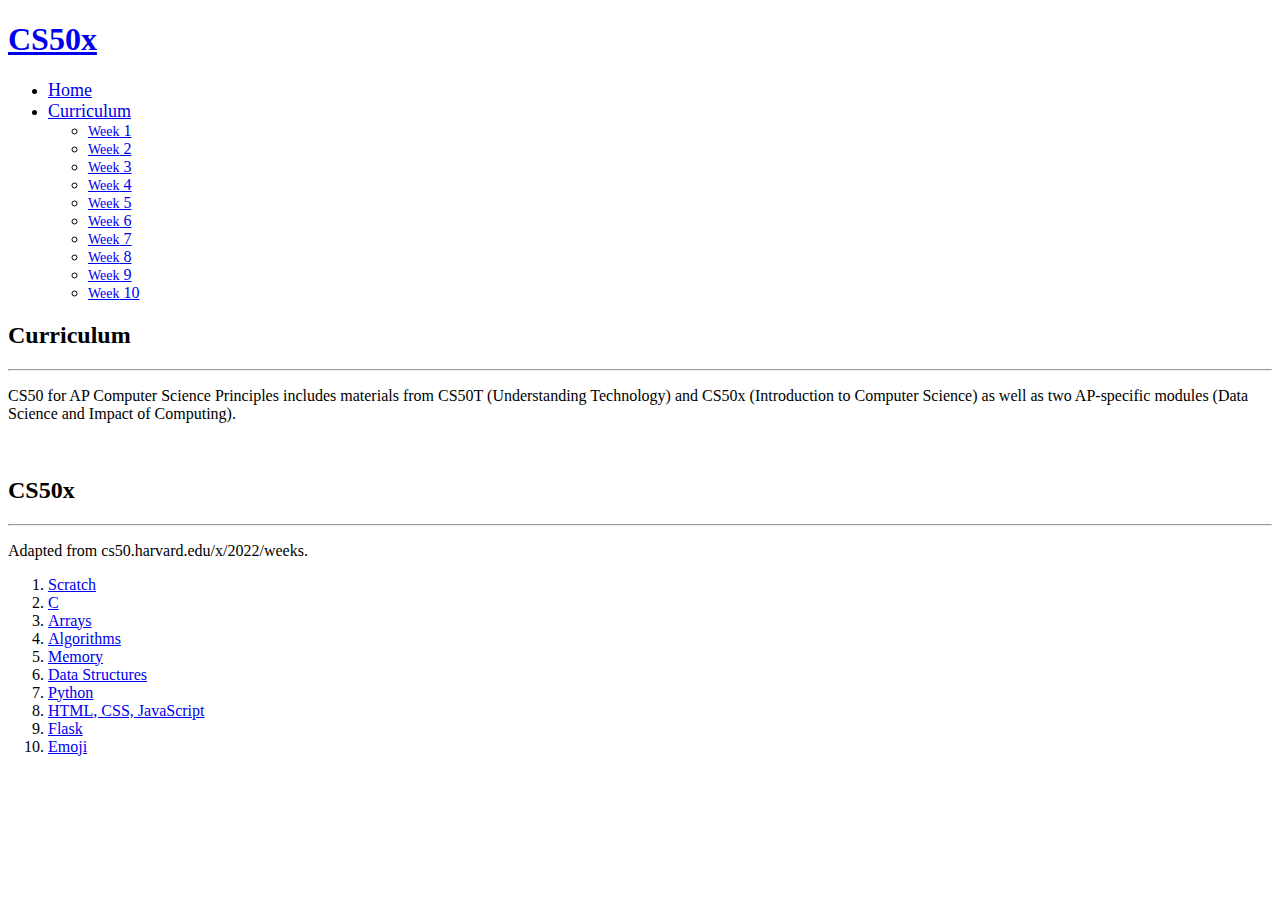
<file: week8/homepage/index.html>
<!DOCTYPE html>

<html lang="en">
    <head>
        <link href="https://cdn.jsdelivr.net/npm/bootstrap@5.0.2/dist/css/bootstrap.min.css" rel="stylesheet" integrity="sha384-EVSTQN3/azprG1Anm3QDgpJLIm9Nao0Yz1ztcQTwFspd3yD65VohhpuuCOmLASjC" crossorigin="anonymous">
        <script src="https://cdn.jsdelivr.net/npm/bootstrap@5.0.2/dist/js/bootstrap.bundle.min.js" integrity="sha384-MrcW6ZMFYlzcLA8Nl+NtUVF0sA7MsXsP1UyJoMp4YLEuNSfAP+JcXn/tWtIaxVXM" crossorigin="anonymous"></script>
        <script src="homepage.js"></script>
        <link href="styles.css" rel="stylesheet">
        <title>CS50x</title>
    </head>
    <body>
        <div class="container-fluid">
            <div class="row flex-nowrap">
                <div class="col-auto col-md-3 col-xl-2 px-sm-2 px-0 bg-dark">
                    <div class="d-flex flex-column align-items-center align-items-sm-start px-3 pt-2 text-white min-vh-100">
                        <a href="/" class="d-flex align-items-center pb-3 mb-md-0 me-md-auto text-white text-decoration-none">
                            <h1><span class="fs-5 d-none d-sm-inline">CS50x</span></h1>
                        </a>
                        <ul class="nav nav-pills flex-column mb-sm-auto mb-0 align-items-center align-items-sm-start" id="menu">
                            <li class="nav-item">
                                <a href="index.html" class="nav-link align-middle px-0">
                                    <i class="fs-4 bi-house"></i> <span class="ms-1 d-none d-sm-inline large-font">Home</span>
                                </a>
                            </li>
                            <li>
                                <a href="#submenu2" data-bs-toggle="collapse" class="nav-link px-0 align-middle ">
                                    <i class="fs-4 bi-bootstrap"></i> <span class="ms-1 d-none d-sm-inline large-font">Curriculum</span></a>
                                <ul class="collapse nav flex-column ms-1" id="submenu2" data-bs-parent="#menu">
                                    <li class="w-100">
                                        <a href="week1.html" class="nav-link px-0"> <span class="d-none d-sm-inline medium-font">Week</span> 1</a>
                                    </li>
                                    <li>
                                        <a href="week2.html" class="nav-link px-0"> <span class="d-none d-sm-inline medium-font">Week</span> 2</a>
                                    </li>
                                    <li>
                                        <a href="week3.html" class="nav-link px-0"> <span class="d-none d-sm-inline medium-font">Week</span> 3</a>
                                    </li>
                                    <li>
                                        <a href="week4.html" class="nav-link px-0"> <span class="d-none d-sm-inline medium-font">Week</span> 4</a>
                                    </li>
                                    <li>
                                        <a href="week5.html" class="nav-link px-0"> <span class="d-none d-sm-inline medium-font">Week</span> 5</a>
                                    </li>
                                    <li>
                                        <a href="week6.html" class="nav-link px-0"> <span class="d-none d-sm-inline medium-font">Week</span> 6</a>
                                    </li>
                                    <li>
                                        <a href="week7.html" class="nav-link px-0"> <span class="d-none d-sm-inline medium-font">Week</span> 7</a>
                                    </li>
                                    <li>
                                        <a href="week8.html" class="nav-link px-0"> <span class="d-none d-sm-inline medium-font">Week</span> 8</a>
                                    </li>
                                    <li>
                                        <a href="week9.html" class="nav-link px-0"> <span class="d-none d-sm-inline medium-font">Week</span> 9</a>
                                    </li>
                                    <li>
                                        <a href="week10.html" class="nav-link px-0"> <span class="d-none d-sm-inline medium-font">Week</span> 10</a>
                                    </li>
                                </ul>
                            </li>
                        </ul>
                    </div>
                </div>
                <div class="col py-4">
                    <h2>Curriculum</h2>
                    <hr>
                    <p>CS50 for AP Computer Science Principles includes materials from CS50T (Understanding Technology) and CS50x (Introduction to Computer Science) as well as two AP-specific modules (Data Science and Impact of Computing).</p>
                    <br>
                    <h2>CS50x</h2>
                    <hr>
                    <p>Adapted from cs50.harvard.edu/x/2022/weeks.</p>
                    <ol>
                        <li><a href="week1.html">Scratch</a></li>
                        <li><a href="week2.html">C</a></li>
                        <li><a href="week3.html">Arrays</a></li>
                        <li><a href="week4.html">Algorithms</a></li>
                        <li><a href="week5.html">Memory</a></li>
                        <li><a href="week6.html">Data Structures</a></li>
                        <li><a href="week7.html">Python</a></li>
                        <li><a href="week8.html">HTML, CSS, JavaScript</a></li>
                        <li><a href="week9.html">Flask</a></li>
                        <li><a href="week10.html">Emoji</a></li>
                    </ol>
                </div>
            </div>
        </div>
    </body>
</html>
</file>
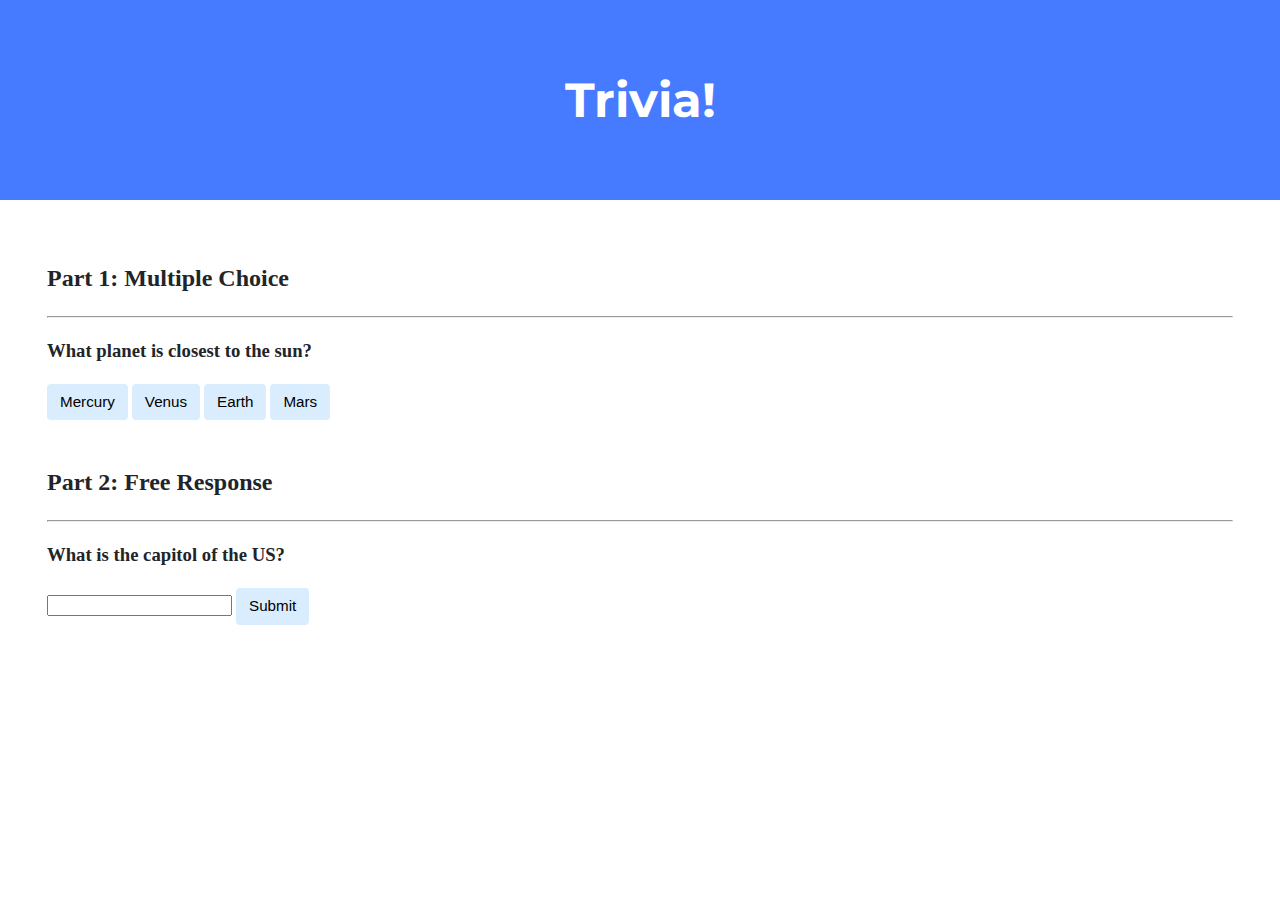
<file: week8/trivia/index.html>
<!DOCTYPE html>

<html lang="en">
    <head>
        <link href="https://fonts.googleapis.com/css2?family=Montserrat:wght@500&display=swap" rel="stylesheet">
        <link href="styles.css" rel="stylesheet">
        <title>Trivia!</title>
        <script>
            function correct() {
                alert('Correct!');
            }

            function incorrect() {
                alert('Incorrect!');
            }

            function checkanswer() {
                let answer = document.querySelector("input").value;
                if (answer.toLowerCase() == 'washington dc') {
                    correct();
                }
                else {
                    incorrect();
                }
            }
        </script>
    </head>
    <body>
        <div class="header">
            <h1>Trivia!</h1>
        </div>

        <div class="container">
            <div class="section">
                <h2>Part 1: Multiple Choice </h2>
                <hr>
                <div>
                    <h3>What planet is closest to the sun?</h3>
                    <div>
                        <button onclick="correct()">Mercury</button>
                        <button onclick="incorrect()">Venus</button>
                        <button onclick="incorrect()">Earth</button>
                        <button onclick="incorrect()">Mars</button>
                    </div>
                </div>
            </div>

            <div class="section">
                <h2>Part 2: Free Response</h2>
                <hr>
                <div>
                    <h3>What is the capitol of the US?</h3>
                    <form>
                        <input>
                        <button type="submit" onclick="checkanswer()">Submit</button>
                    </form>
                </div>
            </div>
        </div>
    </body>
</html>
</file>
<file: week8/homepage/styles.css>
.large-font {
    font-size: 18px;
}

.medium-font {
    font-size: 14px;
}

.text-black {
    color: #000;
}

.bg-red {
    background: red;
}

.bg-gray {
    background: gray;
}


.dropdown {
    display: inline-block;
}

.dropdown-menu {
    background-color: #ddd;
    display: none;
}

.dropdown-item {
    color: #333;
}
</file>
<file: week8/trivia/styles.css>
body {
    background-color: #fff;
    color: #212529;
    font-size: 1rem;
    font-weight: 400;
    line-height: 1.5;
    margin: 0;
    text-align: left;
}

.container {
    margin-left: auto;
    margin-right: auto;
    padding-left: 15px;
    padding-right: 15px;
}

.header {
    background-color: #477bff;
    color: #fff;
    margin-bottom: 2rem;
    padding: 2rem 1rem;
    text-align: center;
}

.section {
    padding: 0.5rem 2rem 1rem 2rem;
}

.section:hover {
    background-color: #f5f5f5;
    transition: color 2s ease-in-out, background-color 0.15s ease-in-out;
}

h1 {
    font-family: 'Montserrat', sans-serif;
    font-size: 48px;
}

button, input[type="submit"] {
    background-color: #d9edff;
    border: 1px solid transparent;
    border-radius: 0.25rem;
    font-size: 0.95rem;
    font-weight: 400;
    line-height: 1.5;
    padding: 0.375rem 0.75rem;
    text-align: center;
    transition: color 0.15s ease-in-out, background-color 0.15s ease-in-out, border-color 0.15s ease-in-out, box-shadow 0.15s ease-in-out;
    vertical-align: middle;
}


input[type="text"] {
    line-height: 1.8;
    width: 25%;
}

input[type="text"]:hover {
    background-color: #f5f5f5;
    transition: color 2s ease-in-out, background-color 0.15s ease-in-out;
}
</file>
